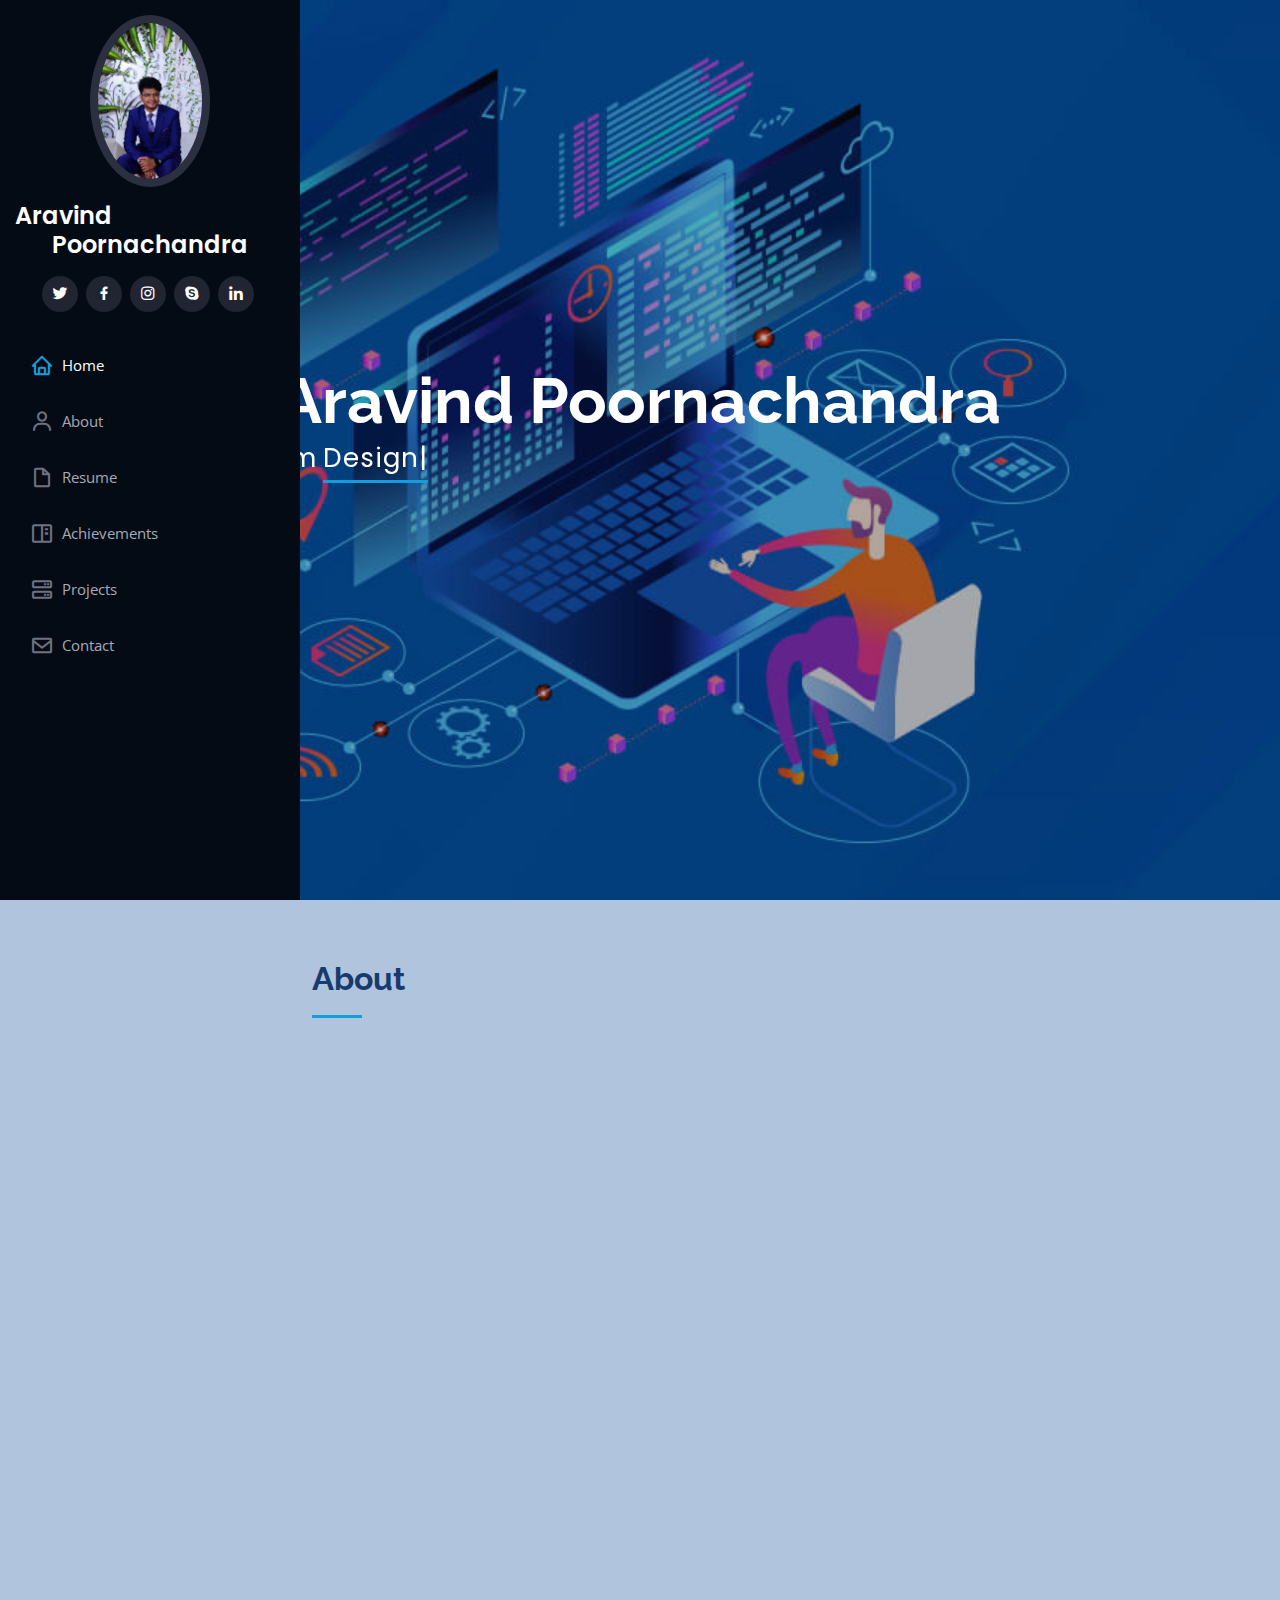
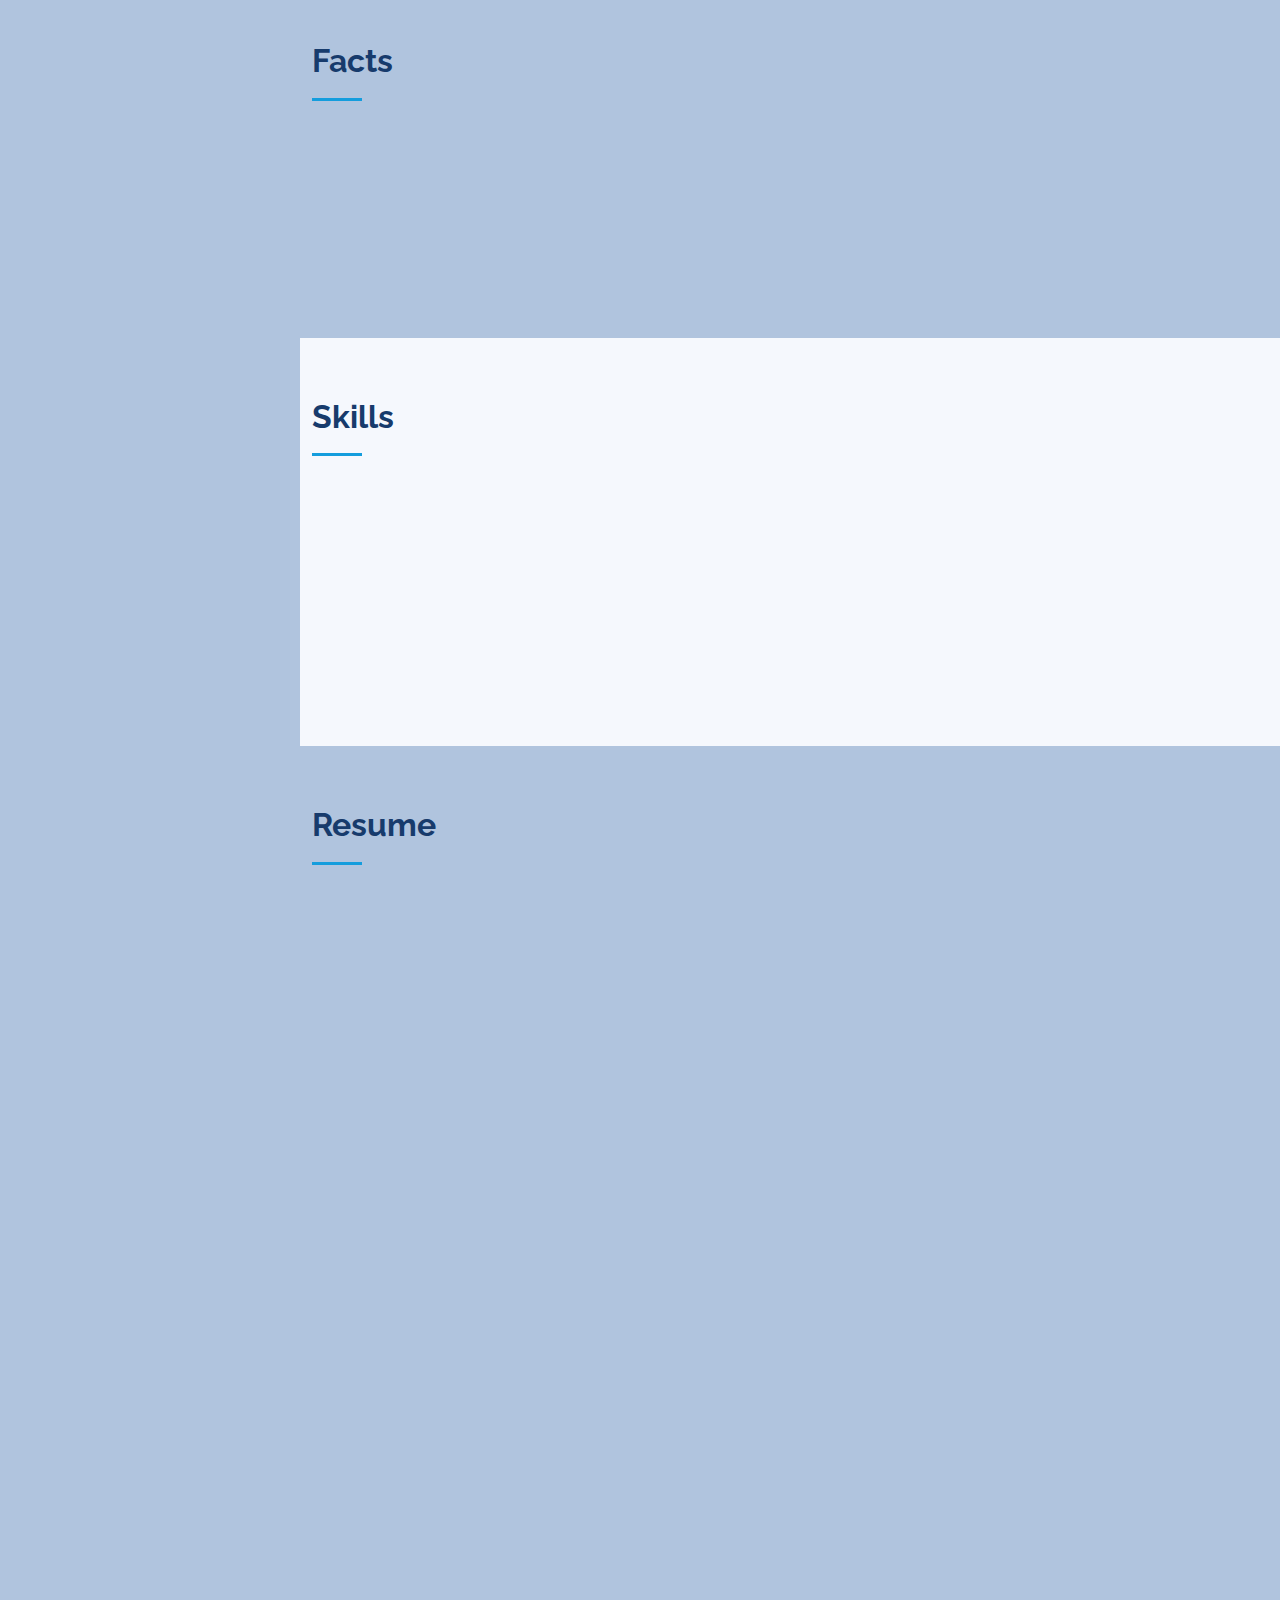
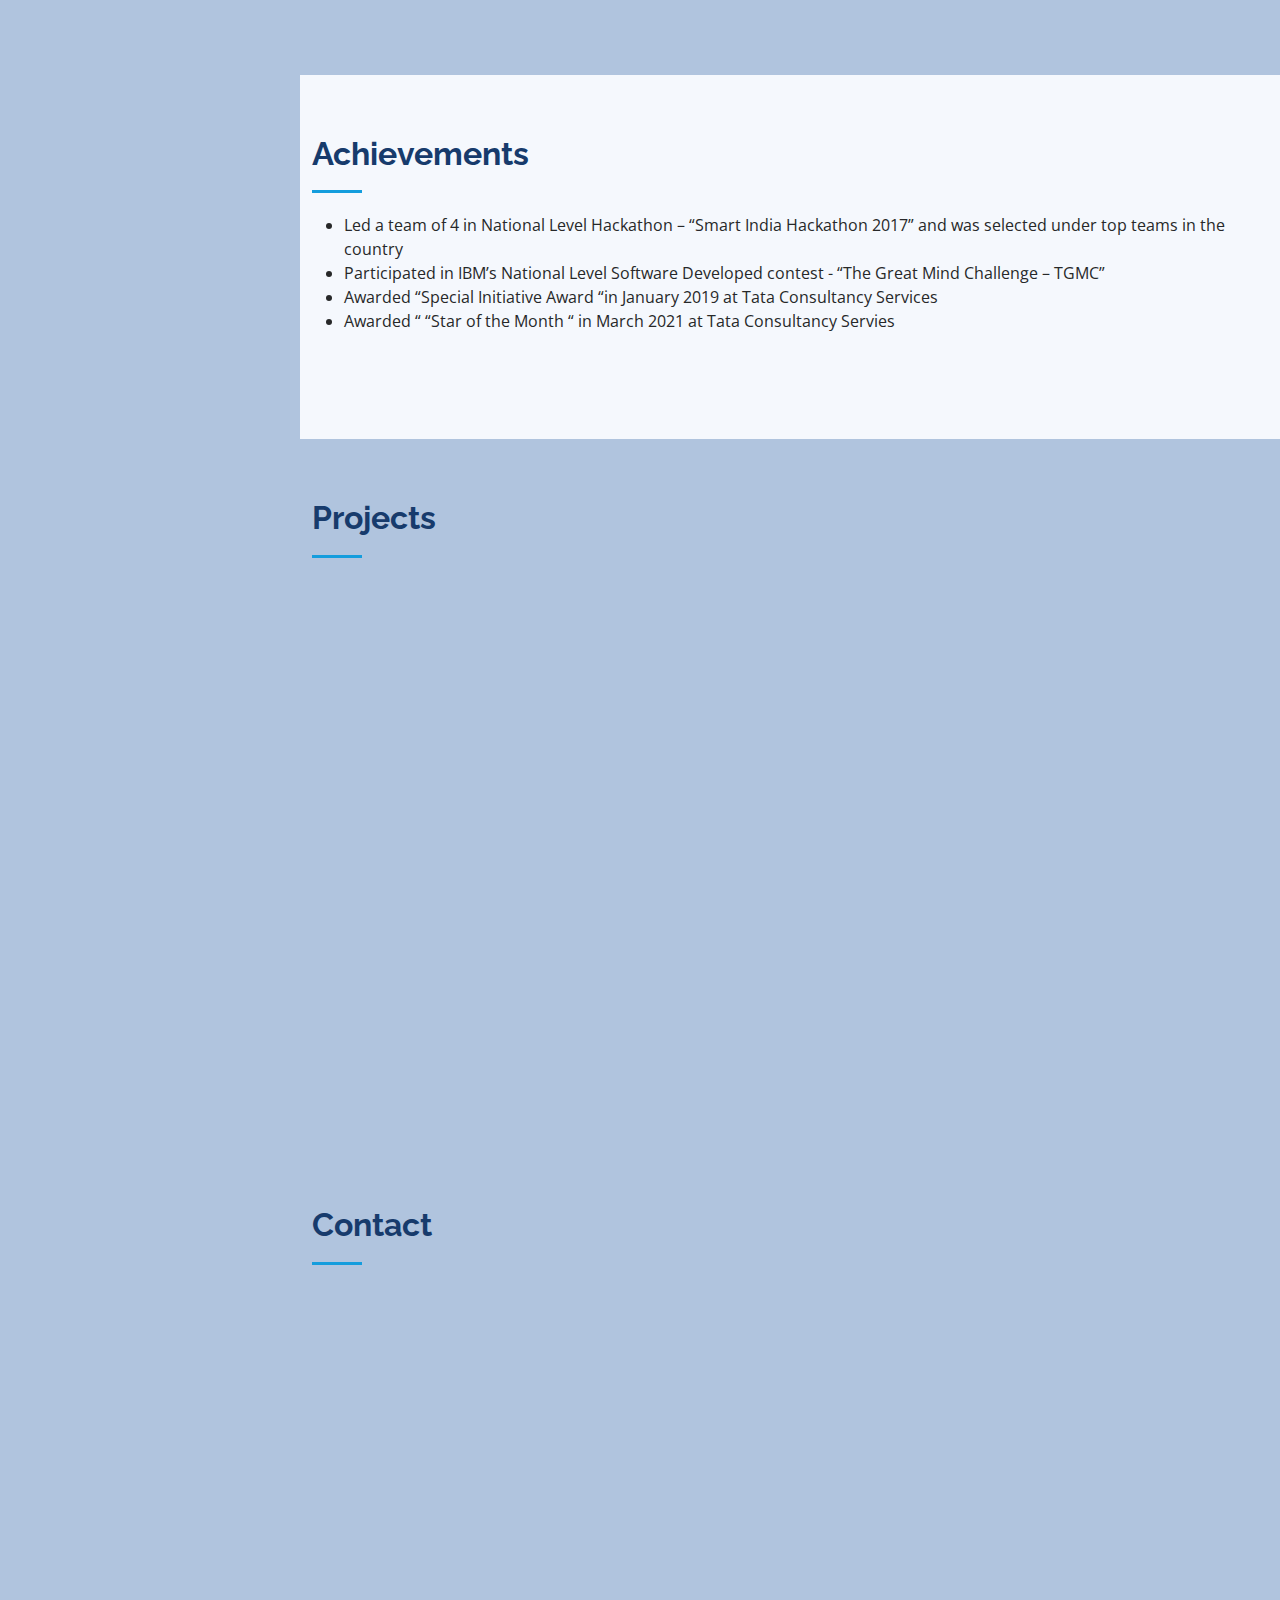
<file: index.html>
<!DOCTYPE html>
<html lang="en">

<head>
  <meta charset="utf-8">
  <meta content="width=device-width, initial-scale=1.0" name="viewport">

  <title>Aravind Poornachandra Portfolio</title>
  <meta content="" name="description">
  <meta content="" name="keywords">


  <!-- Google Fonts -->
  <link href="https://fonts.googleapis.com/css?family=Open+Sans:300,300i,400,400i,600,600i,700,700i|Raleway:300,300i,400,400i,500,500i,600,600i,700,700i|Poppins:300,300i,400,400i,500,500i,600,600i,700,700i" rel="stylesheet">

  <!-- Vendor CSS Files -->
  <link href="assets/vendor/aos/aos.css" rel="stylesheet">
  <link href="assets/vendor/bootstrap/css/bootstrap.min.css" rel="stylesheet">
  <link href="assets/vendor/bootstrap-icons/bootstrap-icons.css" rel="stylesheet">
  <link href="assets/vendor/boxicons/css/boxicons.min.css" rel="stylesheet">
  <link href="assets/vendor/glightbox/css/glightbox.min.css" rel="stylesheet">
  <link href="assets/vendor/swiper/swiper-bundle.min.css" rel="stylesheet">

  <!-- Template Main CSS File -->
  <link href="assets/css/style.css" rel="stylesheet">

</head>

<body>

  <!-- ======= Mobile nav toggle button ======= -->
  <i class="bi bi-list mobile-nav-toggle d-xl-none"></i>

  <!-- ======= Header ======= -->
  <header id="header">
    <div class="d-flex flex-column">

      <div class="profile">
        <img src="assets/img/Ara1.jpg" alt="" class="img-fluid rounded-circle">
        <h1 class="text-light"><a href="index.html">Aravind Poornachandra</a></h1>
        <div class="social-links mt-3 text-center">
          <a href="https://twitter.com/" class="twitter"><i class="bx bxl-twitter"></i></a>
          <a href="https://www.facebook.com/" class="facebook"><i class="bx bxl-facebook"></i></a>
          <a href="https://www.instagram.com/" class="instagram"><i class="bx bxl-instagram"></i></a>
          <a href="https://www.skype.com/en/" class="google-plus"><i class="bx bxl-skype"></i></a>
          <a href="https://www.linkedin.com/feed/?trk=guest_homepage-basic_nav-header-signin" class="linkedin"><i class="bx bxl-linkedin"></i></a>
        </div>
      </div>

      <nav id="navbar" class="nav-menu navbar">
        <ul>
          <li><a href="#hero" class="nav-link scrollto active"><i class="bx bx-home"></i> <span>Home</span></a></li>
          <li><a href="#about" class="nav-link scrollto"><i class="bx bx-user"></i> <span>About</span></a></li>
          <li><a href="#resume" class="nav-link scrollto"><i class="bx bx-file-blank"></i> <span>Resume</span></a></li>
          <li><a href="#portfolio" class="nav-link scrollto"><i class="bx bx-book-content"></i> <span>Achievements</span></a></li>
          <li><a href="#services" class="nav-link scrollto"><i class="bx bx-server"></i> <span>Projects</span></a></li>
          <li><a href="#contact" class="nav-link scrollto"><i class="bx bx-envelope"></i> <span>Contact</span></a></li>
        </ul>
      </nav>
    </div>
  </header>

  <!-- ======= Hero Section ======= -->
  <section id="hero" class="d-flex flex-column justify-content-center align-items-center">
    <div class="hero-container" data-aos="fade-in">
      <h1>Aravind Poornachandra</h1>
      <p>I'm <span class="typed" data-typed-items="Designer, Developer, Programmer,Freelancer, Photographer"></span></p>
    </div>
  </section>

  <main id="main">

    <!-- ======= About Section ======= -->
    <section id="about" class="about">
      <div class="container">

        <div class="section-title">
          <h2>About</h2>
      
        </div>

        <div class="row">
          <div class="col-lg-4" data-aos="fade-right">
            <img src="assets/img/Ara1.jpg" class="img-fluid" alt="">
          </div>
          <div class="col-lg-8 pt-4 pt-lg-0 content" data-aos="fade-left">
            <h3>UI/UX Designer &amp; Web Developer.</h3>
            <p class="fst-italic">
            </p>
            <div class="row">
              <div class="col-lg-6">
                <ul>
                  <li><i class="bi bi-chevron-right"></i> <strong>Birthday:</strong> <span>11 October 1996</span></li>
                  <li><i class="bi bi-chevron-right"></i> <strong>Website:</strong> <span>https://carbikereviews.com/</span></li>
                  <li><i class="bi bi-chevron-right"></i> <strong>Email:</strong> <span>poornachandra.a@northeastern.edu</span></li>
                  <li><i class="bi bi-chevron-right"></i> <strong>City:</strong> <span>Boston, USA</span></li>
                </ul>
              </div>
              <div class="col-lg-6">
                <ul>
                  <li><i class="bi bi-chevron-right"></i> <strong>Age:</strong> <span>25</span></li>
                  <li><i class="bi bi-chevron-right"></i> <strong>Degree:</strong> <span>Masters</span></li>
                  <li><i class="bi bi-chevron-right"></i> <strong>Phone:</strong> <span>+1-857-234-5882</span></li>
                  <li><i class="bi bi-chevron-right"></i> <strong>Freelance:</strong> <span>Available</span></li>
                </ul>
              </div>
            </div>
            </p>
          </div>
        </div>

      </div>
    </section><!-- End About Section -->

    <!-- ======= Facts Section ======= -->
    <section id="facts" class="facts">
      <div class="container">

        <div class="section-title">
          <h2>Facts</h2>
          <p></p>
        </div>

        <div class="row no-gutters">

          <div class="col-lg-3 col-md-6 d-md-flex align-items-md-stretch" data-aos="fade-up">
            <div class="count-box">
              <i class="bi bi-emoji-smile"></i>
              <span data-purecounter-start="0" data-purecounter-end="8" data-purecounter-duration="1" class="purecounter"></span>
              <p><strong>Happy Clients</strong></p>
            </div>
          </div>

          <div class="col-lg-3 col-md-6 d-md-flex align-items-md-stretch" data-aos="fade-up" data-aos-delay="100">
            <div class="count-box">
              <i class="bi bi-journal-richtext"></i>
              <span data-purecounter-start="0" data-purecounter-end="14" data-purecounter-duration="1" class="purecounter"></span>
              <p><strong>Projects</strong> </p>
            </div>
          </div>

          <div class="col-lg-3 col-md-6 d-md-flex align-items-md-stretch" data-aos="fade-up" data-aos-delay="200">
            <div class="count-box">
              <i class="bi bi-headset"></i>
              <span data-purecounter-start="0" data-purecounter-end="1400" data-purecounter-duration="1" class="purecounter"></span>
              <p><strong>Hours Of Support</strong> </p>
            </div>
          </div>

         

        </div>

      </div>
    </section><!-- End Facts Section -->

    <!-- ======= Skills Section ======= -->
    <section id="skills" class="skills section-bg">
      <div class="container">

        <div class="section-title">
          <h2>Skills</h2>
          
        </div>

        <div class="row skills-content">

          <div class="col-lg-6" data-aos="fade-up">

            <div class="progress">
              <span class="skill">Java <i class="val">100%</i></span>
              <div class="progress-bar-wrap">
                <div class="progress-bar" role="progressbar" aria-valuenow="100" aria-valuemin="0" aria-valuemax="100"></div>
              </div>
            </div>

            <div class="progress">
              <span class="skill">CSS <i class="val">90%</i></span>
              <div class="progress-bar-wrap">
                <div class="progress-bar" role="progressbar" aria-valuenow="90" aria-valuemin="0" aria-valuemax="100"></div>
              </div>
            </div>

            <div class="progress">
              <span class="skill">JavaScript <i class="val">95%</i></span>
              <div class="progress-bar-wrap">
                <div class="progress-bar" role="progressbar" aria-valuenow="95" aria-valuemin="0" aria-valuemax="100"></div>
              </div>
            </div>

          </div>

          <div class="col-lg-6" data-aos="fade-up" data-aos-delay="100">

            <div class="progress">
              <span class="skill">PHP <i class="val">80%</i></span>
              <div class="progress-bar-wrap">
                <div class="progress-bar" role="progressbar" aria-valuenow="80" aria-valuemin="0" aria-valuemax="100"></div>
              </div>
            </div>

            <div class="progress">
              <span class="skill"> HTML<i class="val">100%</i></span>
              <div class="progress-bar-wrap">
                <div class="progress-bar" role="progressbar" aria-valuenow="100" aria-valuemin="0" aria-valuemax="100"></div>
              </div>
            </div>

            <div class="progress">
              <span class="skill">bootstrap<i class="val">95%</i></span>
              <div class="progress-bar-wrap">
                <div class="progress-bar" role="progressbar" aria-valuenow="95" aria-valuemin="0" aria-valuemax="100"></div>
              </div>
            </div>
          </div>

        </div>

      </div>
    </section><!-- End Skills Section -->

    <!-- ======= Resume Section ======= -->
    <section id="resume" class="resume">
      <div class="container">

        <div class="section-title">
          <h2>Resume</h2>
          
        </div>

        <div class="row">
          <div class="col-lg-6" data-aos="fade-up">
            <h3 class="resume-title">Sumary</h3>
            <div class="resume-item pb-0">
              <h4>Aravind Poornachandra</h4>
              <p><em>Innovative and deadline-driven Graphic Designer with experience in designing and developing user-centered digital/print 
                marketing material from initial concept to final, polished deliverable</em></p>
              <ul>
                <li>75 St Alphonsus Street,Boston</li>
                <li>(857) 234-5882</li>
                <li>poornachandra.a@northeastsern.edu</li>
              </ul>
            </div>

            <h3 class="resume-title">Education</h3>
            <div class="resume-item">
              <h4>Master of Science Information Systems</h4>
              <h5>2021 - 2023 Expected</h5>
              <p><em>Northeastern University, Boston</em></p>
              <p></p>
            </div>
            <div class="resume-item">
              <h4>Bachelor of Engineering in Computer Science and Engineering</h4>
              <h5>2014 - 2018</h5>
              <p><em>Bapuji Institute of Engineering and Technology,India</em></p>
            </div>
          </div>
          <div class="col-lg-6" data-aos="fade-up" data-aos-delay="100">
            <h3 class="resume-title">Professional Experience</h3>
            <div class="resume-item">
              <h4>Assistant Systems Engineer</h4>
              <h5>2018-2021</h5>
              <p><em>Tata Consultancy Services,Bangalore India</em></p>
              <ul>
                <li>Worked on development, deployment and testing of a proprietary application written in Java</li>
                <li>Created & migrated user’s active directory account from multiple domains </li>
                <li>Implementation of the VPN services and functionalities for the client environment</li>
                <li>Complete knowledge on the ServiceNow tools and the technologies</li>
              </ul>
            </div>
            <div class="resume-item">
              <h4>Freelance</h4>
              <p><em>Youtube ,Website</em></p>
              <ul>
                <li>Skilled in creating engaging and interactive websites - https://carbikereviews.com/</li>
                <li>Created and Managed an Automotive Youtube Channel with more than 8 Million Views</li>
                <li>Written 100+ Blogs for the Website and Expert in SEO and PPC</li>
              </ul>
            </div>
          </div>
        </div>

      </div>
    </section><!-- End Resume Section -->

    
    <section id="portfolio" class="portfolio section-bg">
      <div class="container">

        <div class="section-title">
          <h2>Achievements</h2>
          <p>
          <ul>
            <li>  Led a team of 4 in National Level Hackathon – “Smart India Hackathon 2017” and was selected under top teams in the country</li>
            <li> 	Participated in IBM’s National Level Software Developed contest - “The Great Mind Challenge – TGMC”</li>
            <li>  Awarded “Special Initiative Award “in January 2019 at Tata Consultancy Services</li>
            <li> 	Awarded “ “Star of the Month “ in March 2021 at Tata Consultancy Servies</li>





          </ul>


          </p>
        </div>

      </div>
    </section>

    <!-- ======= Projects Section ======= -->
    <section id="services" class="services">
      <div class="container">

        <div class="section-title">
          <h2>Projects</h2>
          <p></p>
        </div>

        <div class="row">
          <div class="col-lg-4 col-md-6 icon-box" data-aos="fade-up">
            <div class="icon"><i class="bi bi-briefcase"></i></div>
            <h4 class="title"><a href="">Refinitiv Client</a></h4>
            <p class="description">Implementation of the VPN services and functionalities for the client environment and the management of the User Active Directory Accounts</p>
          </div>
          <div class="col-lg-4 col-md-6 icon-box" data-aos="fade-up" data-aos-delay="100">
            <div class="icon"><i class="bi bi-briefcase"></i></div>
            <h4 class="title"><a href="">Dupont Client</a></h4>
            <p class="description">Worked on deployment and testing of a proprietary application written in Java</p>
          </div>
          <div class="col-lg-4 col-md-6 icon-box" data-aos="fade-up" data-aos-delay="200">
            <div class="icon"><i class="bi bi-brightness-high"></i></div>
            <h4 class="title"><a href="">Cash Recognition Application</a></h4>
            <p class="description">Developed a Cash recognition application for visually impaired which recognizes the value of the Indian currency bills using Deep Learning technique along with TensorFlow and Keras neural-network packages with Python</p>
          </div>
          <div class="col-lg-4 col-md-6 icon-box" data-aos="fade-up" data-aos-delay="300">
            <div class="icon"><i class="bi bi-binoculars"></i></div>
            <h4 class="title"><a href="">Start-Up Application</a></h4>
            <p class="description"> Android application to create a platform for Startup Social Network by organizing detailed content and information related to startup ecosystem</p>
          </div>
          <div class="col-lg-4 col-md-6 icon-box" data-aos="fade-up" data-aos-delay="400">
            <div class="icon"><i class="bi bi-brightness-high"></i></div>
            <h4 class="title"><a href="">Asteroids - Game using Computer Graphics</a></h4>
            <p class="description">Designed and developed a game in computer graphics using C, OpenGL, and Visual Studio</p>
          </div>
          <div class="col-lg-4 col-md-6 icon-box" data-aos="fade-up" data-aos-delay="500">
            <div class="icon"><i class="bi bi-calendar4-week"></i></div>
            <h4 class="title"><a href="">IoT Project</a></h4>
            <p class="description">Formulated proximity-based alarm system using Raspberry Pi and python</p>
          </div>
        </div>

      </div>
    </section><!-- End Projects Section -->

    <!-- ======= Contact Section ======= -->
    <section id="contact" class="contact">
      <div class="container">

        <div class="section-title">
          <h2>Contact</h2>
          <p></p>
        </div>

        <div class="row" data-aos="fade-in">

          <div class="col-lg-5 d-flex align-items-stretch">
            <div class="info">
              <div class="address">
                <i class="bi bi-geo-alt"></i>
                <h4>Location:</h4>
                <p>75 St Alphonsus Street ,Boston</p>
              </div>

              <div class="email">
                <i class="bi bi-envelope"></i>
                <h4>Email:</h4>
                <p>poornachandra.a@northeastern.edu</p>
              </div>

              <div class="phone">
                <i class="bi bi-phone"></i>
                <h4>Call:</h4>
                <p>+1 857 234 5882</p>
              </div>

              <iframe src="https://www.google.com/maps/embed?pb=!1m18!1m12!1m3!1d2949.3852849847417!2d-71.10300648439907!3d42.33430834471974!2m3!1f0!2f0!3f0!3m2!1i1024!2i768!4f13.1!3m3!1m2!1s0x89e379890fad9993%3A0x9ec1986caed69340!2s75%20St%20Alphonsus%20St%2C%20Boston%2C%20MA%2002120!5e0!3m2!1sen!2sus!4v1634597406219!5m2!1sen!2sus" frameborder="0" style="border:0; width: 100%; height: 290px;" allowfullscreen></iframe>
            </div>

          </div>

          
        </div>

      </div>
    </section>

  </main>

  
  <footer id="footer">
    <div class="container">
      <div class="copyright">
        
      </div>
      <div class="credits">
        
      </div>
    </div>
  </footer>

  <a href="#" class="back-to-top d-flex align-items-center justify-content-center"><i class="bi bi-arrow-up-short"></i></a>

  
  <script src="assets/vendor/aos/aos.js"></script>
  <script src="assets/vendor/bootstrap/js/bootstrap.bundle.min.js"></script>
  <script src="assets/vendor/glightbox/js/glightbox.min.js"></script>
  <script src="assets/vendor/isotope-layout/isotope.pkgd.min.js"></script>
  <script src="assets/vendor/php-email-form/validate.js"></script>
  <script src="assets/vendor/purecounter/purecounter.js"></script>
  <script src="assets/vendor/swiper/swiper-bundle.min.js"></script>
  <script src="assets/vendor/typed.js/typed.min.js"></script>
  <script src="assets/vendor/waypoints/noframework.waypoints.js"></script>

  
  <script src="assets/js/main.js"></script>

</body>

</html>
</file>
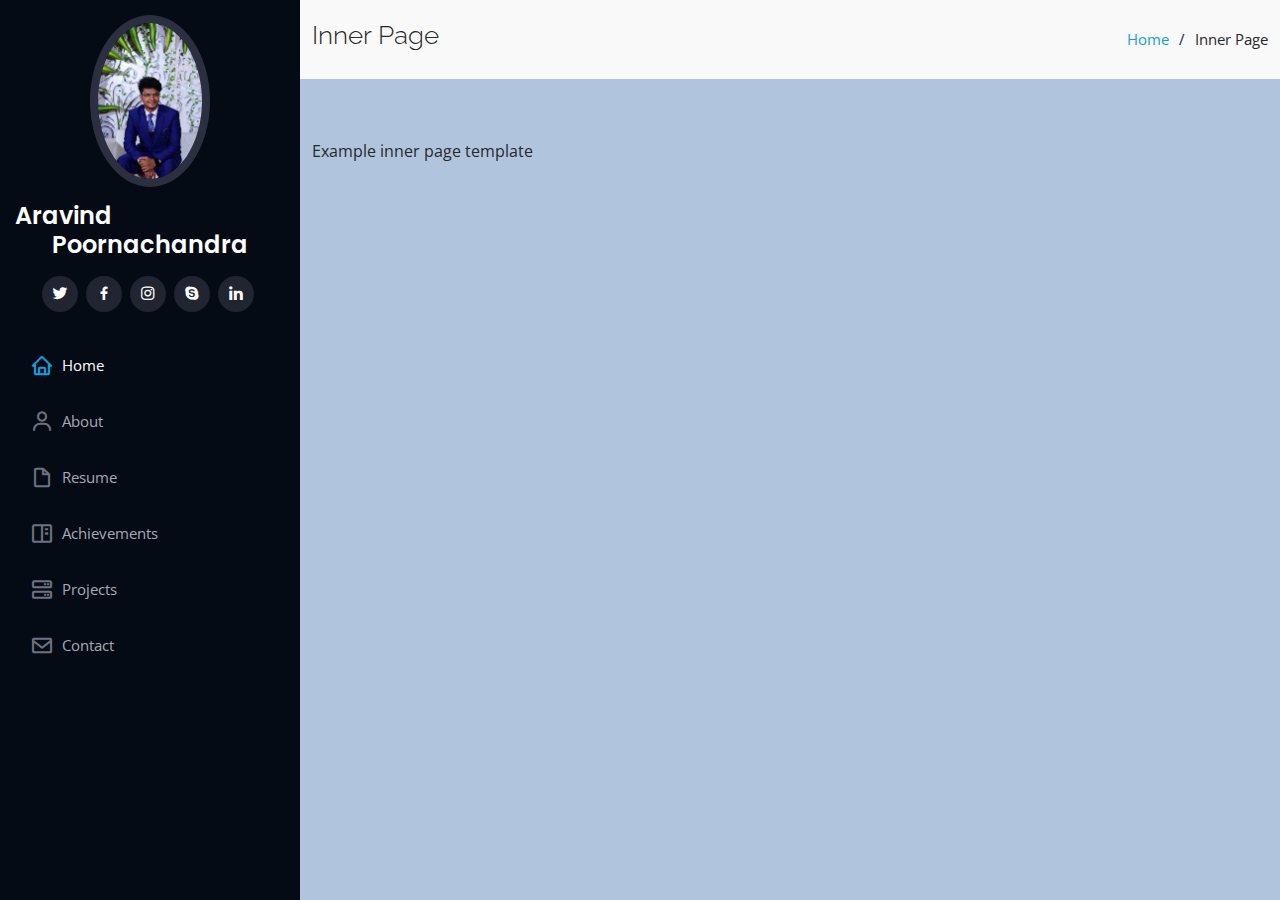
<file: inner-page.html>
<!DOCTYPE html>
<html lang="en">

<head>
  <meta charset="utf-8">
  <meta content="width=device-width, initial-scale=1.0" name="viewport">

  <title>Aravind Poornachandra Portfolio </title>
  <meta content="" name="description">
  <meta content="" name="keywords">



  <!-- Google Fonts -->
  <link href="https://fonts.googleapis.com/css?family=Open+Sans:300,300i,400,400i,600,600i,700,700i|Raleway:300,300i,400,400i,500,500i,600,600i,700,700i|Poppins:300,300i,400,400i,500,500i,600,600i,700,700i" rel="stylesheet">

  <!-- Vendor CSS Files -->
  <link href="assets/vendor/aos/aos.css" rel="stylesheet">
  <link href="assets/vendor/bootstrap/css/bootstrap.min.css" rel="stylesheet">
  <link href="assets/vendor/bootstrap-icons/bootstrap-icons.css" rel="stylesheet">
  <link href="assets/vendor/boxicons/css/boxicons.min.css" rel="stylesheet">
  <link href="assets/vendor/glightbox/css/glightbox.min.css" rel="stylesheet">
  <link href="assets/vendor/swiper/swiper-bundle.min.css" rel="stylesheet">

  <!-- Template Main CSS File -->
  <link href="assets/css/style.css" rel="stylesheet">

 
</head>

<body>

  <!-- ======= Mobile nav toggle button ======= -->
  <i class="bi bi-list mobile-nav-toggle d-xl-none"></i>

  <!-- ======= Header ======= -->
  <header id="header">
    <div class="d-flex flex-column">

      <div class="profile">
        <img src="assets/img/Ara1.jpg" alt="" class="img-fluid rounded-circle">
        <h1 class="text-light"><a href="index.html">Aravind Poornachandra</a></h1>
        <div class="social-links mt-3 text-center">
          <a href="#" class="twitter"><i class="bx bxl-twitter"></i></a>
          <a href="#" class="facebook"><i class="bx bxl-facebook"></i></a>
          <a href="#" class="instagram"><i class="bx bxl-instagram"></i></a>
          <a href="#" class="google-plus"><i class="bx bxl-skype"></i></a>
          <a href="#" class="linkedin"><i class="bx bxl-linkedin"></i></a>
        </div>
      </div>

      <nav id="navbar" class="nav-menu navbar">
        <ul>
          <li><a href="#hero" class="nav-link scrollto active"><i class="bx bx-home"></i> <span>Home</span></a></li>
          <li><a href="#about" class="nav-link scrollto"><i class="bx bx-user"></i> <span>About</span></a></li>
          <li><a href="#resume" class="nav-link scrollto"><i class="bx bx-file-blank"></i> <span>Resume</span></a></li>
          <li><a href="#portfolio" class="nav-link scrollto"><i class="bx bx-book-content"></i> <span>Achievements</span></a></li>
          <li><a href="#services" class="nav-link scrollto"><i class="bx bx-server"></i> <span>Projects</span></a></li>
          <li><a href="#contact" class="nav-link scrollto"><i class="bx bx-envelope"></i> <span>Contact</span></a></li>
        </ul>
      </nav>
    </div>
  </header>

  <main id="main">

    <!-- ======= Breadcrumbs ======= -->
    <section class="breadcrumbs">
      <div class="container">

        <div class="d-flex justify-content-between align-items-center">
          <h2>Inner Page</h2>
          <ol>
            <li><a href="index.html">Home</a></li>
            <li>Inner Page</li>
          </ol>
        </div>

      </div>
    </section><!-- End Breadcrumbs -->

    <section class="inner-page">
      <div class="container">
        <p>
          Example inner page template
        </p>
      </div>
    </section>

  </main>

  
  <footer id="footer">
    <div class="container">
      <div class="copyright">
      
      </div>
      <div class="credits">
     
      </div>
    </div>
  </footer>

  <a href="#" class="back-to-top d-flex align-items-center justify-content-center"><i class="bi bi-arrow-up-short"></i></a>

 
  <script src="assets/vendor/aos/aos.js"></script>
  <script src="assets/vendor/bootstrap/js/bootstrap.bundle.min.js"></script>
  <script src="assets/vendor/glightbox/js/glightbox.min.js"></script>
  <script src="assets/vendor/isotope-layout/isotope.pkgd.min.js"></script>
  <script src="assets/vendor/php-email-form/validate.js"></script>
  <script src="assets/vendor/purecounter/purecounter.js"></script>
  <script src="assets/vendor/swiper/swiper-bundle.min.js"></script>
  <script src="assets/vendor/typed.js/typed.min.js"></script>
  <script src="assets/vendor/waypoints/noframework.waypoints.js"></script>

  <!-- Template Main JS File -->
  <script src="assets/js/main.js"></script>

</body>

</html>
</file>
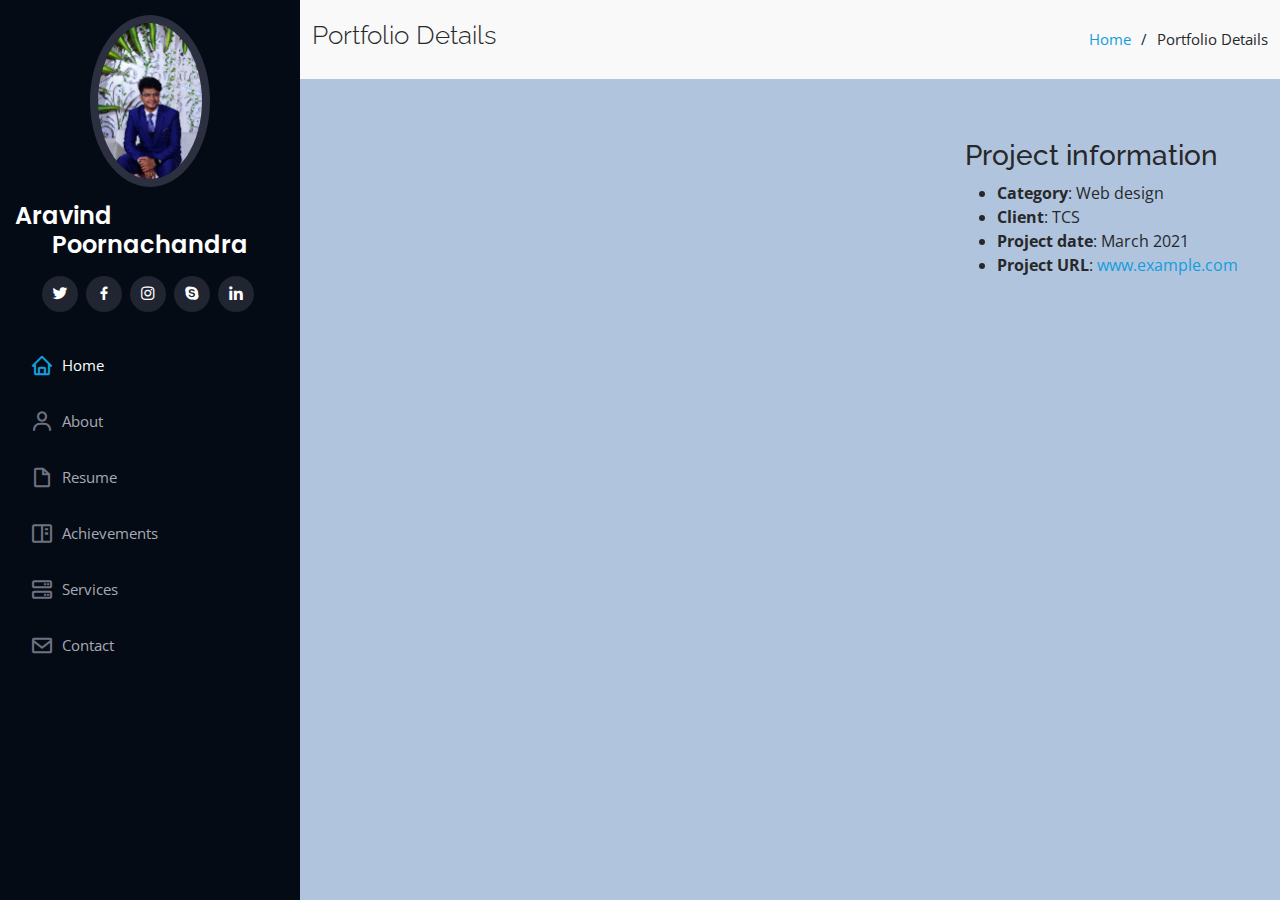
<file: portfolio-details.html>
<!DOCTYPE html>
<html lang="en">

<head>
  <meta charset="utf-8">
  <meta content="width=device-width, initial-scale=1.0" name="viewport">

  <title>Aravind Poornachandra Portfolio</title>
  <meta content="" name="description">
  <meta content="" name="keywords">

 

  <!-- Google Fonts -->
  <link href="https://fonts.googleapis.com/css?family=Open+Sans:300,300i,400,400i,600,600i,700,700i|Raleway:300,300i,400,400i,500,500i,600,600i,700,700i|Poppins:300,300i,400,400i,500,500i,600,600i,700,700i" rel="stylesheet">

  
  <link href="assets/vendor/aos/aos.css" rel="stylesheet">
  <link href="assets/vendor/bootstrap/css/bootstrap.min.css" rel="stylesheet">
  <link href="assets/vendor/bootstrap-icons/bootstrap-icons.css" rel="stylesheet">
  <link href="assets/vendor/boxicons/css/boxicons.min.css" rel="stylesheet">
  <link href="assets/vendor/glightbox/css/glightbox.min.css" rel="stylesheet">
  <link href="assets/vendor/swiper/swiper-bundle.min.css" rel="stylesheet">

  <!-- Template Main CSS File -->
  <link href="assets/css/style.css" rel="stylesheet">

 
</head>

<body>

  <!-- ======= Mobile nav toggle button ======= -->
  <i class="bi bi-list mobile-nav-toggle d-xl-none"></i>

  <!-- ======= Header ======= -->
  <header id="header">
    <div class="d-flex flex-column">

      <div class="profile">
        <img src="assets/img/Ara1.jpg" alt="" class="img-fluid rounded-circle">
        <h1 class="text-light"><a href="index.html">Aravind Poornachandra</a></h1>
        <div class="social-links mt-3 text-center">
          <a href="#" class="twitter"><i class="bx bxl-twitter"></i></a>
          <a href="#" class="facebook"><i class="bx bxl-facebook"></i></a>
          <a href="#" class="instagram"><i class="bx bxl-instagram"></i></a>
          <a href="#" class="google-plus"><i class="bx bxl-skype"></i></a>
          <a href="#" class="linkedin"><i class="bx bxl-linkedin"></i></a>
        </div>
      </div>

      <nav id="navbar" class="nav-menu navbar">
        <ul>
          <li><a href="#hero" class="nav-link scrollto active"><i class="bx bx-home"></i> <span>Home</span></a></li>
          <li><a href="#about" class="nav-link scrollto"><i class="bx bx-user"></i> <span>About</span></a></li>
          <li><a href="#resume" class="nav-link scrollto"><i class="bx bx-file-blank"></i> <span>Resume</span></a></li>
          <li><a href="#portfolio" class="nav-link scrollto"><i class="bx bx-book-content"></i> <span>Achievements</span></a></li>
          <li><a href="#services" class="nav-link scrollto"><i class="bx bx-server"></i> <span>Services</span></a></li>
          <li><a href="#contact" class="nav-link scrollto"><i class="bx bx-envelope"></i> <span>Contact</span></a></li>
        </ul>
      </nav><!-- .nav-menu -->
    </div>
  </header><!-- End Header -->

  <main id="main">

    <!-- ======= Breadcrumbs ======= -->
    <section id="breadcrumbs" class="breadcrumbs">
      <div class="container">

        <div class="d-flex justify-content-between align-items-center">
          <h2>Portfolio Details</h2>
          <ol>
            <li><a href="index.html">Home</a></li>
            <li>Portfolio Details</li>
          </ol>
        </div>

      </div>
    </section><!-- End Breadcrumbs -->

    <!-- ======= Portfolio Details Section ======= -->
    <section id="portfolio-details" class="portfolio-details">
      <div class="container">

        <div class="row gy-4">

          <div class="col-lg-8">
            
          </div>

          <div class="col-lg-4">
            <div class="portfolio-info">
              <h3>Project information</h3>
              <ul>
                <li><strong>Category</strong>: Web design</li>
                <li><strong>Client</strong>:  TCS </li>
                <li><strong>Project date</strong>:  March 2021</li>
                <li><strong>Project URL</strong>: <a href="#">www.example.com</a></li>
              </ul>
            </div>
            <div class="portfolio-description">
              <h2></h2>
              <p>
            
              </p>
            </div>
          </div>

        </div>

      </div>
    </section>

  </main>

  
  <footer id="footer">
    <div class="container">
      <div class="copyright">
       
      </div>
      <div class="credits">
       
      </div>
    </div>
  </footer>

  <a href="#" class="back-to-top d-flex align-items-center justify-content-center"><i class="bi bi-arrow-up-short"></i></a>

  <script src="assets/vendor/aos/aos.js"></script>
  <script src="assets/vendor/bootstrap/js/bootstrap.bundle.min.js"></script>
  <script src="assets/vendor/glightbox/js/glightbox.min.js"></script>
  <script src="assets/vendor/isotope-layout/isotope.pkgd.min.js"></script>
  <script src="assets/vendor/php-email-form/validate.js"></script>
  <script src="assets/vendor/purecounter/purecounter.js"></script>
  <script src="assets/vendor/swiper/swiper-bundle.min.js"></script>
  <script src="assets/vendor/typed.js/typed.min.js"></script>
  <script src="assets/vendor/waypoints/noframework.waypoints.js"></script>

  
  <script src="assets/js/main.js"></script>

</body>

</html>
</file>
<file: assets/css/style.css>
body {
  font-family: "Open Sans", sans-serif;
  color: #272829;
  background-color:lightsteelblue ;
}

a {
  color: #149ddd;
  text-decoration: none;
}

a:hover {
  color: #37b3ed;
  text-decoration: none;
}

h1, h2, h3, h4, h5, h6 {
  font-family: "Raleway", sans-serif;
}

/*--------------------------------------------------------------
# Back to top button
--------------------------------------------------------------*/
.back-to-top {
  position: fixed;
  visibility: hidden;
  opacity: 0;
  right: 15px;
  bottom: 15px;
  z-index: 996;
  background: #149ddd;
  width: 40px;
  height: 40px;
  border-radius: 50px;
  transition: all 0.4s;
}
.back-to-top i {
  font-size: 28px;
  color: #fff;
  line-height: 0;
}
.back-to-top:hover {
  background: #2eafec;
  color: #fff;
}
.back-to-top.active {
  visibility: visible;
  opacity: 1;
}

/*--------------------------------------------------------------
# Header
--------------------------------------------------------------*/
#header {
  position: fixed;
  top: 0;
  left: 0;
  bottom: 0;
  width: 300px;
  transition: all ease-in-out 0.5s;
  z-index: 9997;
  transition: all 0.5s;
  padding: 0 15px;
  background: #040b14;
  overflow-y: auto;
}
#header .profile img {
  margin: 15px auto;
  display: block;
  width: 120px;
  border: 8px solid #2c2f3f;
}
#header .profile h1 {
  font-size: 24px;
  margin: 0;
  padding: 0;
  font-weight: 600;
  -moz-text-align-last: center;
  text-align-last: center;
  font-family: "Poppins", sans-serif;
}
#header .profile h1 a, #header .profile h1 a:hover {
  color: #fff;
  text-decoration: none;
}
#header .profile .social-links a {
  font-size: 18px;
  display: inline-block;
  background: #212431;
  color: #fff;
  line-height: 1;
  padding: 8px 0;
  margin-right: 4px;
  border-radius: 50%;
  text-align: center;
  width: 36px;
  height: 36px;
  transition: 0.3s;
}
#header .profile .social-links a:hover {
  background: #149ddd;
  color: #fff;
  text-decoration: none;
}

#main {
  margin-left: 300px;
}

@media (max-width: 1199px) {
  #header {
    left: -300px;
  }

  #main {
    margin-left: 0;
  }
}
/*--------------------------------------------------------------
# Navigation Menu
--------------------------------------------------------------*/
/* Desktop Navigation */
.nav-menu {
  padding: 30px 0 0 0;
}
.nav-menu * {
  margin: 0;
  padding: 0;
  list-style: none;
}
.nav-menu > ul > li {
  position: relative;
  white-space: nowrap;
}
.nav-menu a, .nav-menu a:focus {
  display: flex;
  align-items: center;
  color: #a8a9b4;
  padding: 12px 15px;
  margin-bottom: 8px;
  transition: 0.3s;
  font-size: 15px;
}
.nav-menu a i, .nav-menu a:focus i {
  font-size: 24px;
  padding-right: 8px;
  color: #6f7180;
}
.nav-menu a:hover, .nav-menu .active, .nav-menu .active:focus, .nav-menu li:hover > a {
  text-decoration: none;
  color: #fff;
}
.nav-menu a:hover i, .nav-menu .active i, .nav-menu .active:focus i, .nav-menu li:hover > a i {
  color: #149ddd;
}

/* Mobile Navigation */
.mobile-nav-toggle {
  position: fixed;
  right: 15px;
  top: 15px;
  z-index: 9998;
  border: 0;
  font-size: 24px;
  transition: all 0.4s;
  outline: none !important;
  background-color: #149ddd;
  color: #fff;
  width: 40px;
  height: 40px;
  display: inline-flex;
  align-items: center;
  justify-content: center;
  line-height: 0;
  border-radius: 50px;
  cursor: pointer;
}

.mobile-nav-active {
  overflow: hidden;
}
.mobile-nav-active #header {
  left: 0;
}

/*--------------------------------------------------------------
# Hero Section
--------------------------------------------------------------*/
#hero {
  width: 100%;
  height: 100vh;
  background: url("../img/Background.jpg") top center;
  background-size: cover;
}
#hero:before {
  content: "";
  background: rgba(5, 13, 24, 0.3);
  position: absolute;
  bottom: 0;
  top: 0;
  left: 0;
  right: 0;
  z-index: 1;
}
#hero .hero-container {
  position: relative;
  z-index: 2;
  min-width: 300px;
}
#hero h1 {
  margin: 0 0 10px 0;
  font-size: 64px;
  font-weight: 700;
  line-height: 56px;
  color: #fff;
}
#hero p {
  color: #fff;
  margin-bottom: 50px;
  font-size: 26px;
  font-family: "Poppins", sans-serif;
}
#hero p span {
  color: #fff;
  padding-bottom: 4px;
  letter-spacing: 1px;
  border-bottom: 3px solid #149ddd;
}
@media (min-width: 1024px) {
  #hero {
    background-attachment: fixed;
  }
}
@media (max-width: 768px) {
  #hero h1 {
    font-size: 28px;
    line-height: 36px;
  }
  #hero h2 {
    font-size: 18px;
    line-height: 24px;
    margin-bottom: 30px;
  }
}

/*--------------------------------------------------------------
# Sections General
--------------------------------------------------------------*/
section {
  padding: 60px 0;
  overflow: hidden;
}

.section-bg {
  background: #f5f8fd;
}

.section-title {
  padding-bottom: 30px;
}
.section-title h2 {
  font-size: 32px;
  font-weight: bold;
  margin-bottom: 20px;
  padding-bottom: 20px;
  position: relative;
  color: #173b6c;
}
.section-title h2::after {
  content: "";
  position: absolute;
  display: block;
  width: 50px;
  height: 3px;
  background: #149ddd;
  bottom: 0;
  left: 0;
}
.section-title p {
  margin-bottom: 0;
}

/*--------------------------------------------------------------
# About
--------------------------------------------------------------*/
.about .content h3 {
  font-weight: 700;
  font-size: 26px;
  color: #173b6c;
  
}
.about .content ul {
  list-style: none;
  padding: 0;
}
.about .content ul li {
  margin-bottom: 20px;
  display: flex;
  align-items: center;
}
.about .content ul strong {
  margin-right: 10px;
}
.about .content ul i {
  font-size: 16px;
  margin-right: 5px;
  color: #149ddd;
  line-height: 0;
}
.about .content p:last-child {
  margin-bottom: 0;
}

/*--------------------------------------------------------------
# Facts
--------------------------------------------------------------*/
.facts {
  padding-bottom: 30px;
}
.facts .count-box {
  padding: 30px;
  width: 100%;
}
.facts .count-box i {
  display: block;
  font-size: 44px;
  color: red;
  float: left;
  line-height: 0;
}
.facts .count-box span {
  font-size: 48px;
  line-height: 40px;
  display: block;
  font-weight: 700;
  color: #050d18;
  margin-left: 60px;
}
.facts .count-box p {
  padding: 15px 0 0 0;
  margin: 0 0 0 60px;
  font-family: "Raleway", sans-serif;
  font-size: 14px;
  color: #122f57;
}
.facts .count-box a {
  font-weight: 600;
  display: block;
  margin-top: 20px;
  color: #122f57;
  font-size: 15px;
  font-family: "Poppins", sans-serif;
  transition: ease-in-out 0.3s;
}
.facts .count-box a:hover {
  color: #1f5297;
}

/*--------------------------------------------------------------
# Akills
--------------------------------------------------------------*/
.skills .progress {
  height: 60px;
  display: block;
  background: none;
  border-radius: 0;
}
.skills .progress .skill {
  padding: 0;
  margin: 0 0 6px 0;
  text-transform: uppercase;
  display: block;
  font-weight: 600;
  font-family: "Poppins", sans-serif;
  color: #050d18;
}
.skills .progress .skill .val {
  float: right;
  font-style: normal;
}
.skills .progress-bar-wrap {
  background: #dce8f8;
  height: 10px;
}
.skills .progress-bar {
  width: 1px;
  height: 10px;
  transition: 0.9s;
  background-color: green;
}

/*--------------------------------------------------------------
# Resume
--------------------------------------------------------------*/
.resume .resume-title {
  font-size: 26px;
  font-weight: 700;
  margin-top: 20px;
  margin-bottom: 20px;
  color: #050d18;
}
.resume .resume-item {
  padding: 0 0 20px 20px;
  margin-top: -2px;
  border-left: 2px solid #1f5297;
  position: relative;
}
.resume .resume-item h4 {
  line-height: 18px;
  font-size: 18px;
  font-weight: 600;
  text-transform: uppercase;
  font-family: "Poppins", sans-serif;
  color: #050d18;
  margin-bottom: 10px;
}
.resume .resume-item h5 {
  font-size: 16px;
  background: #e4edf9;
  padding: 5px 15px;
  display: inline-block;
  font-weight: 600;
  margin-bottom: 10px;
}
.resume .resume-item ul {
  padding-left: 20px;
}
.resume .resume-item ul li {
  padding-bottom: 10px;
}
.resume .resume-item:last-child {
  padding-bottom: 0;
}
.resume .resume-item::before {
  content: "";
  position: absolute;
  width: 16px;
  height: 16px;
  border-radius: 50px;
  left: -9px;
  top: 0;
  background: #fff;
  border: 2px solid #1f5297;
}




/*--------------------------------------------------------------
# Projects
--------------------------------------------------------------*/
.services .icon-box {
  margin-bottom: 20px;
}
.services .icon {
  float: left;
  display: flex;
  align-items: center;
  justify-content: center;
  width: 54px;
  height: 54px;
  background:orange;
  border-radius: 50%;
  transition: 0.5s;
  border: 1px solid #149ddd;
}
.services .icon i {
  color: #fff;
  font-size: 24px;
  line-height: 0;
}
.services .icon-box:hover .icon {
  background: #fff;
}
.services .icon-box:hover .icon i {
  color: #149ddd;
}
.services .title {
  margin-left: 80px;
  font-weight: 700;
  margin-bottom: 15px;
  font-size: 18px;
}
.services .title a {
  color: #343a40;
}
.services .title a:hover {
  color: #149ddd;
}
.services .description {
  margin-left: 80px;
  line-height: 24px;
  font-size: 14px;
}


/*--------------------------------------------------------------
# Contact
--------------------------------------------------------------*/
.contact {
  padding-bottom: 130px;
}
.contact .info {
  padding: 30px;
  background: #fff;
  width: 100%;
  box-shadow: 0 0 24px 0 rgba(0, 0, 0, 0.12);
}
.contact .info i {
  font-size: 20px;
  color: #149ddd;
  float: left;
  width: 44px;
  height: 44px;
  background: #dff3fc;
  display: flex;
  justify-content: center;
  align-items: center;
  border-radius: 50px;
  transition: all 0.3s ease-in-out;
}
.contact .info h4 {
  padding: 0 0 0 60px;
  font-size: 22px;
  font-weight: 600;
  margin-bottom: 5px;
  color: #050d18;
}
.contact .info p {
  padding: 0 0 10px 60px;
  margin-bottom: 20px;
  font-size: 14px;
  color: #173b6c;
}
.contact .info .email p {
  padding-top: 5px;
}
.contact .info .social-links {
  padding-left: 60px;
}
.contact .info .social-links a {
  font-size: 18px;
  display: inline-block;
  background: #333;
  color: #fff;
  line-height: 1;
  padding: 8px 0;
  border-radius: 50%;
  text-align: center;
  width: 36px;
  height: 36px;
  transition: 0.3s;
  margin-right: 10px;
}
.contact .info .social-links a:hover {
  background: #149ddd;
  color: #fff;
}
.contact .info .email:hover i, .contact .info .address:hover i, .contact .info .phone:hover i {
  background: #149ddd;
  color: #fff;
}
.contact .php-email-form {
  width: 100%;
  padding: 30px;
  background: #fff;
  box-shadow: 0 0 24px 0 rgba(0, 0, 0, 0.12);
}
.contact .php-email-form .form-group {
  padding-bottom: 8px;
}
.contact .php-email-form .validate {
  display: none;
  color: red;
  margin: 0 0 15px 0;
  font-weight: 400;
  font-size: 13px;
}
.contact .php-email-form .error-message {
  display: none;
  color: #fff;
  background: #ed3c0d;
  text-align: left;
  padding: 15px;
  font-weight: 600;
}
.contact .php-email-form .error-message br + br {
  margin-top: 25px;
}
.contact .php-email-form .sent-message {
  display: none;
  color: #fff;
  background: #18d26e;
  text-align: center;
  padding: 15px;
  font-weight: 600;
}
.contact .php-email-form .loading {
  display: none;
  background: #fff;
  text-align: center;
  padding: 15px;
}
.contact .php-email-form .loading:before {
  content: "";
  display: inline-block;
  border-radius: 50%;
  width: 24px;
  height: 24px;
  margin: 0 10px -6px 0;
  border: 3px solid #18d26e;
  border-top-color: #eee;
  -webkit-animation: animate-loading 1s linear infinite;
  animation: animate-loading 1s linear infinite;
}
.contact .php-email-form .form-group {
  margin-bottom: 15px;
}
.contact .php-email-form label {
  padding-bottom: 8px;
}
.contact .php-email-form input, .contact .php-email-form textarea {
  border-radius: 0;
  box-shadow: none;
  font-size: 14px;
}
.contact .php-email-form input {
  height: 44px;
}
.contact .php-email-form textarea {
  padding: 10px 15px;
}
.contact .php-email-form button[type=submit] {
  background: #149ddd;
  border: 0;
  padding: 10px 24px;
  color: #fff;
  transition: 0.4s;
  border-radius: 4px;
}
.contact .php-email-form button[type=submit]:hover {
  background: #37b3ed;
}
@-webkit-keyframes animate-loading {
  0% {
    transform: rotate(0deg);
  }
  100% {
    transform: rotate(360deg);
  }
}
@keyframes animate-loading {
  0% {
    transform: rotate(0deg);
  }
  100% {
    transform: rotate(360deg);
  }
}

/*--------------------------------------------------------------
# Breadcrumbs
--------------------------------------------------------------*/
.breadcrumbs {
  padding: 20px 0;
  background: #f9f9f9;
}
.breadcrumbs h2 {
  font-size: 26px;
  font-weight: 300;
}
.breadcrumbs ol {
  display: flex;
  flex-wrap: wrap;
  list-style: none;
  padding: 0;
  margin: 0;
  font-size: 15px;
}
.breadcrumbs ol li + li {
  padding-left: 10px;
}
.breadcrumbs ol li + li::before {
  display: inline-block;
  padding-right: 10px;
  color: #0e2442;
  content: "/";
}
@media (max-width: 768px) {
  .breadcrumbs .d-flex {
    display: block !important;
  }
  .breadcrumbs ol {
    display: block;
  }
  .breadcrumbs ol li {
    display: inline-block;
  }
}

/*--------------------------------------------------------------
# Footer
--------------------------------------------------------------*/
#footer {
  padding: 15px;
  color: #f4f6fd;
  font-size: 14px;
  position: fixed;
  left: 0;
  bottom: 0;
  width: 300px;
  z-index: 9999;
  background: #040b14;
}
#footer .copyright {
  text-align: center;
}
#footer .credits {
  padding-top: 5px;
  text-align: center;
  font-size: 13px;
  color: #eaebf0;
}
@media (max-width: 1199px) {
  #footer {
    position: static;
    width: auto;
    padding-right: 20px 15px;
  }
}
</file>
